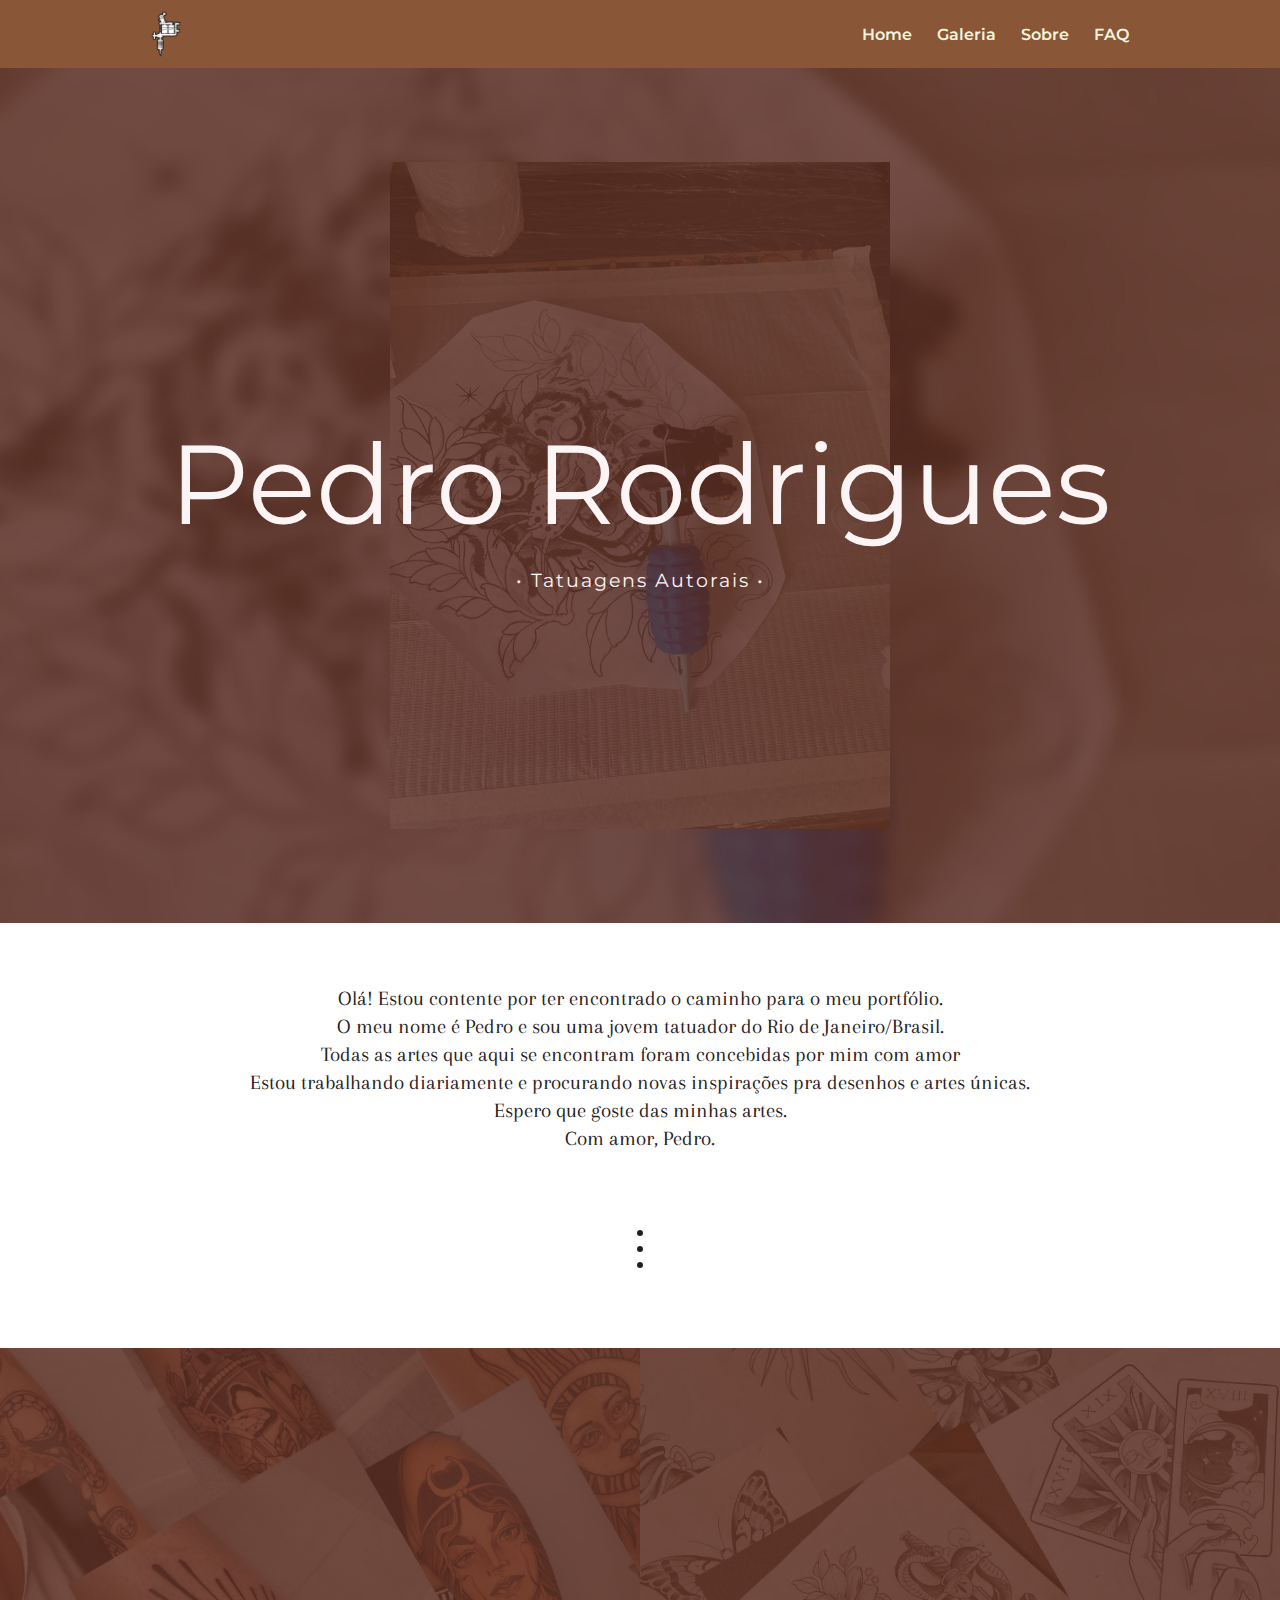
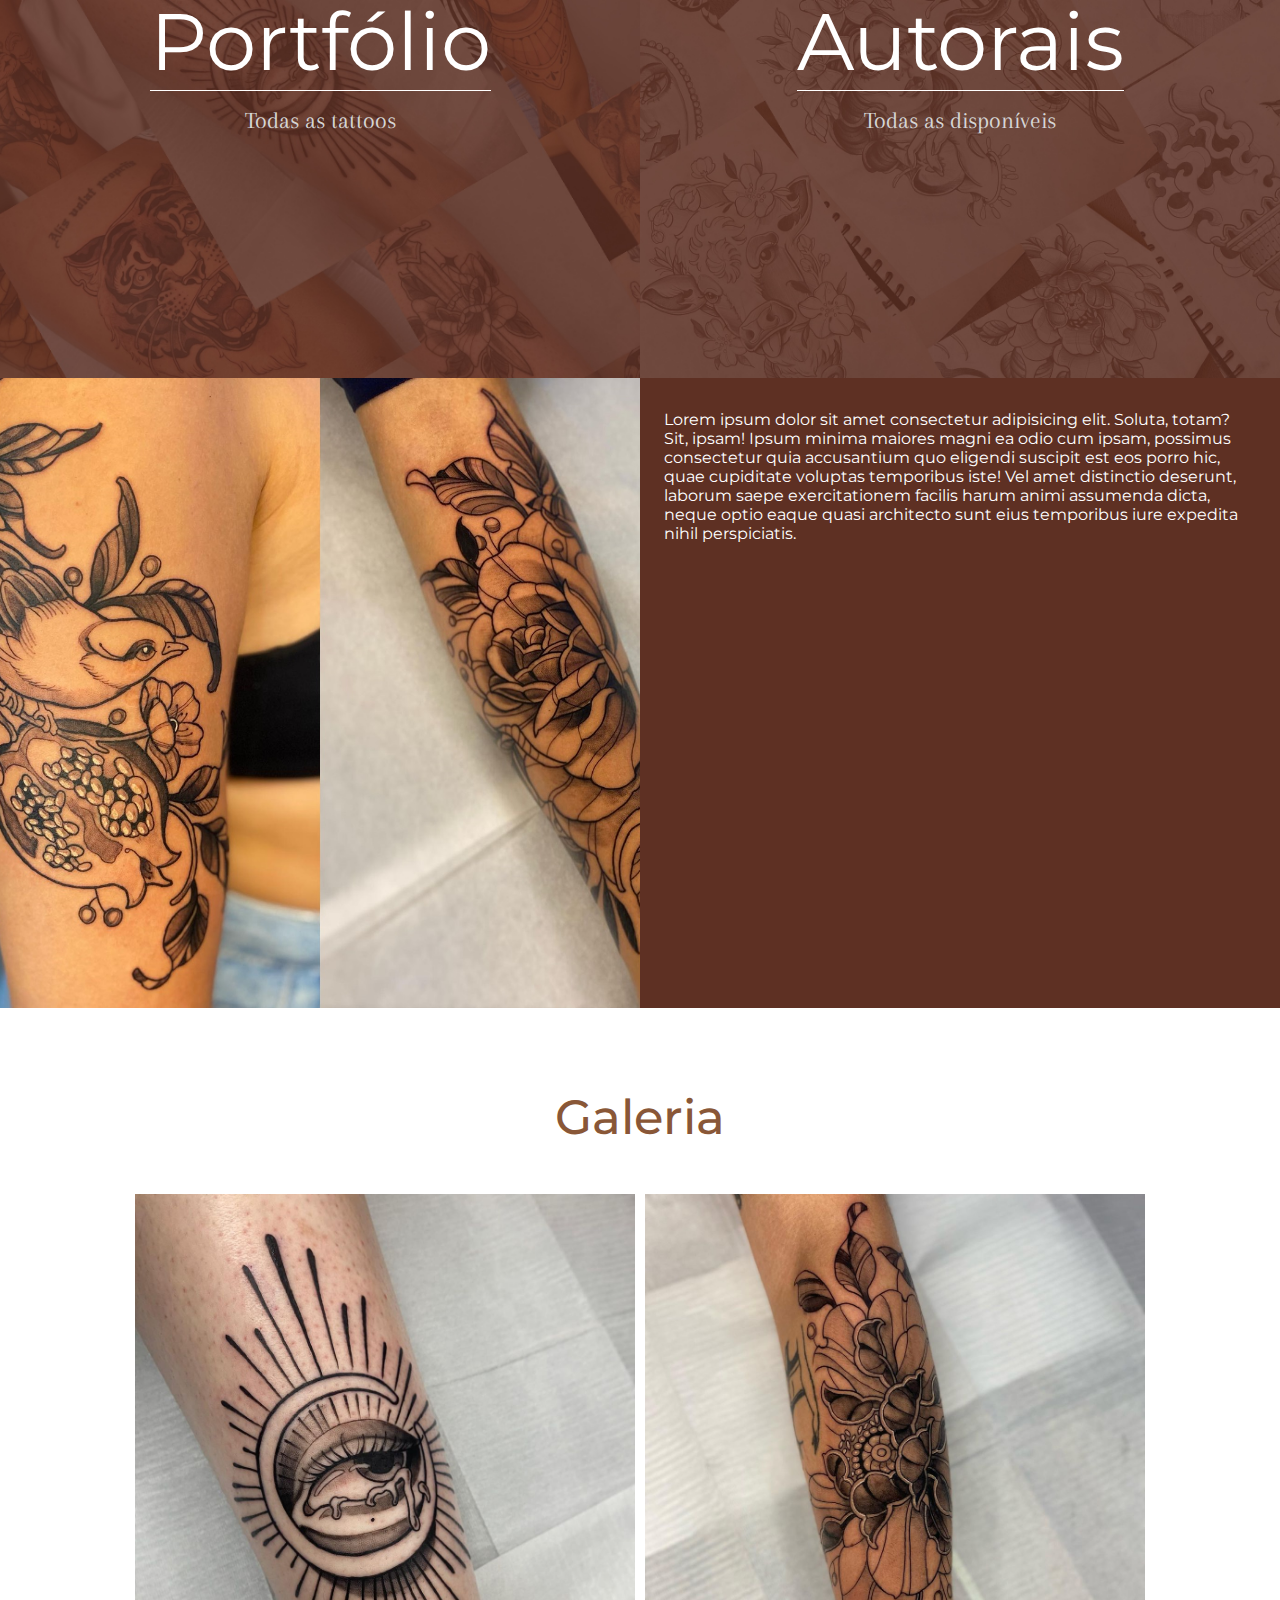
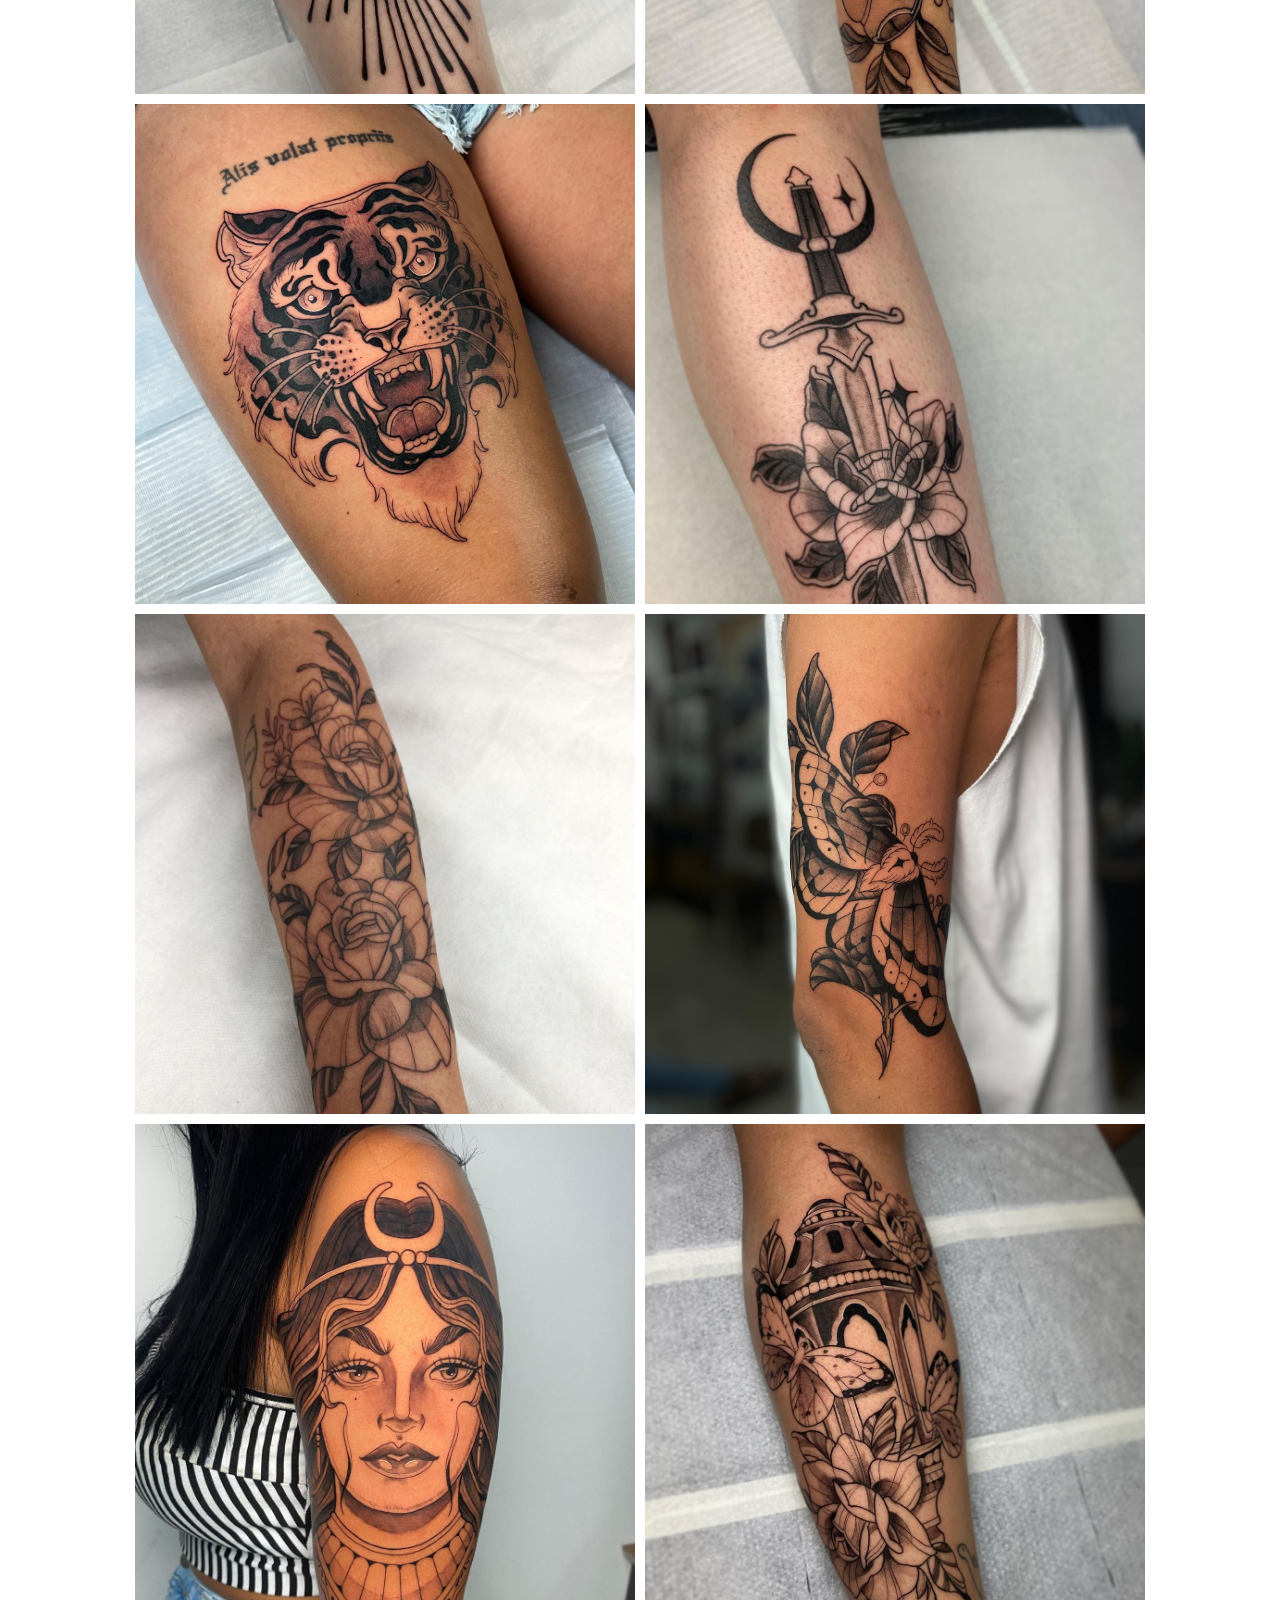
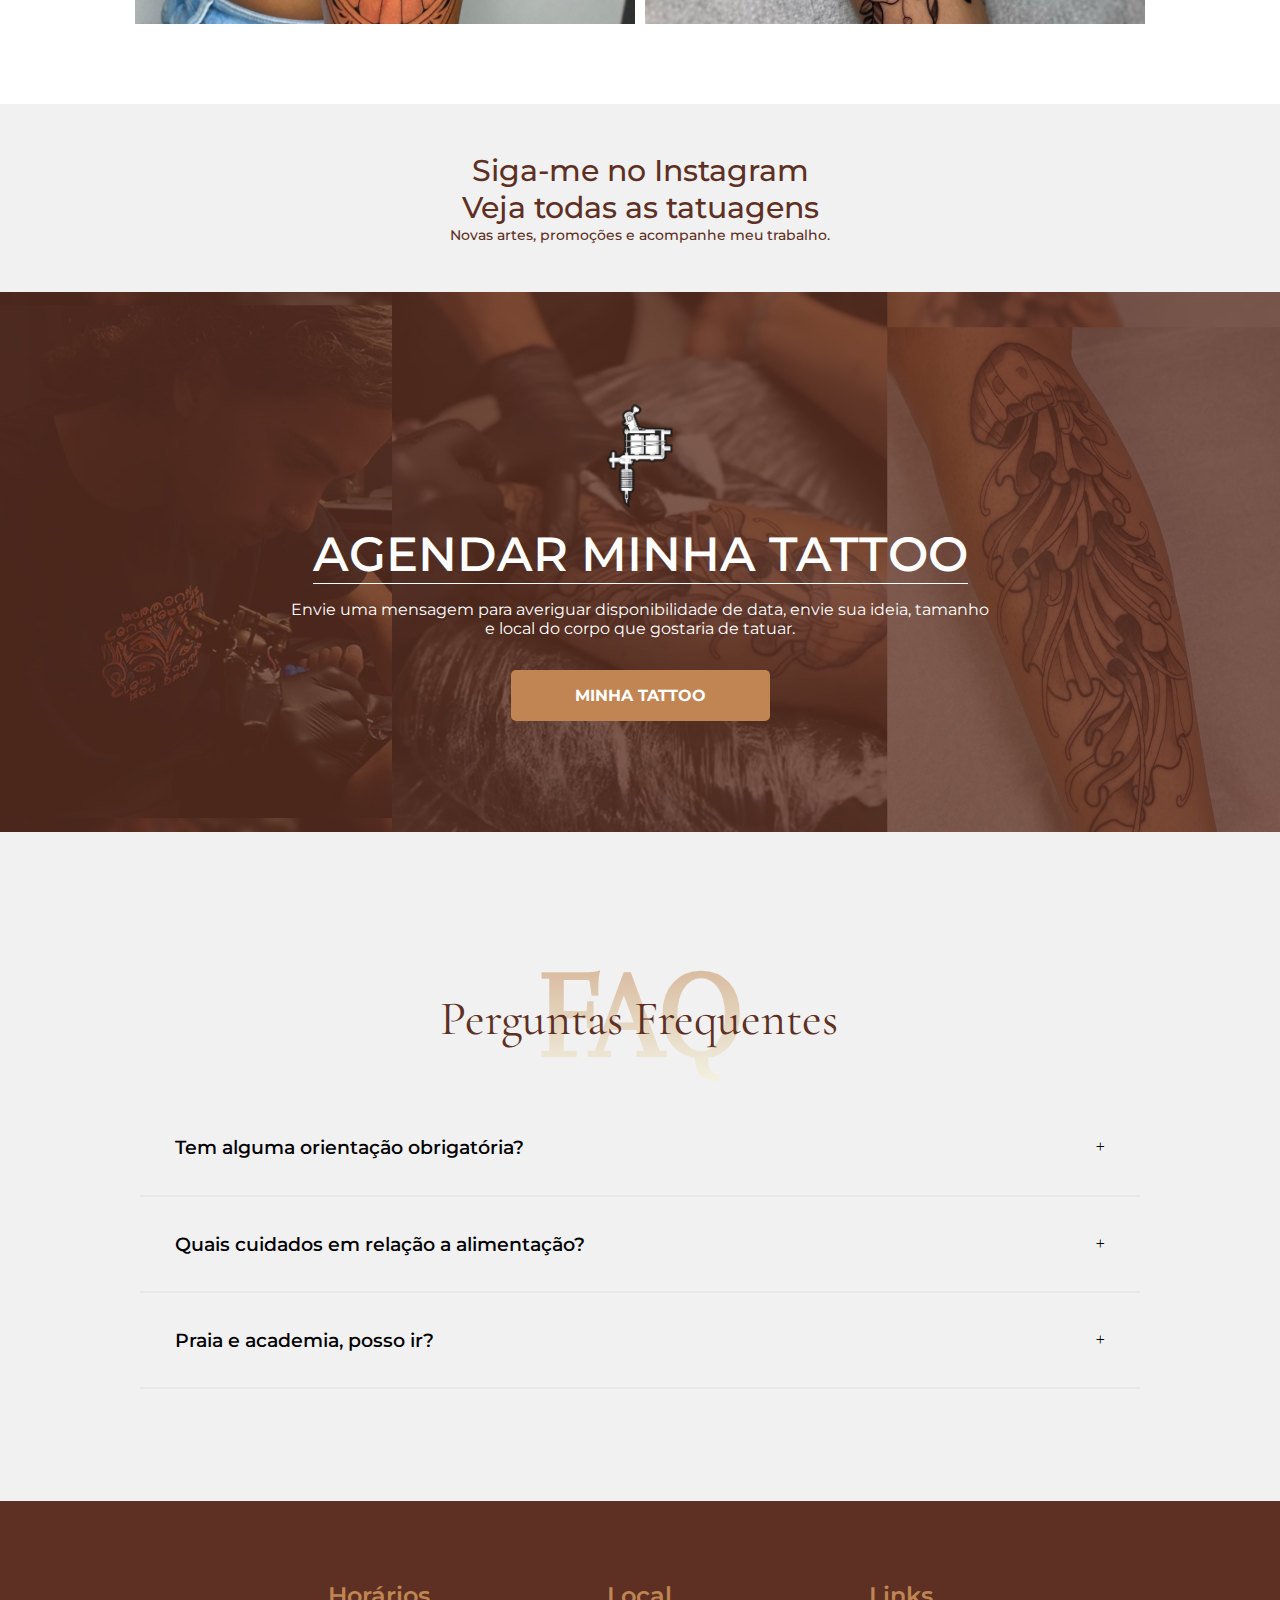
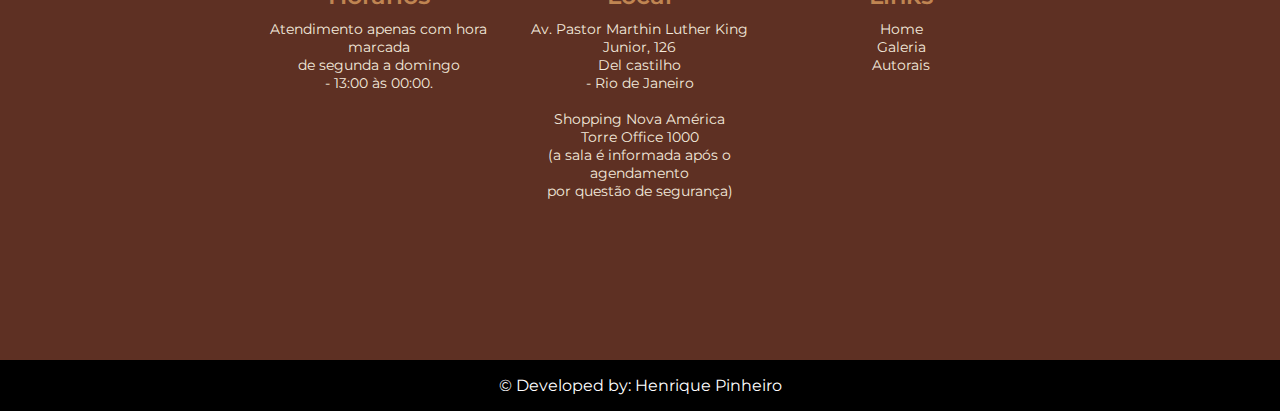
<file: index.html>
<!DOCTYPE html>
<html lang="pt-BR">
<head>
    <meta charset="UTF-8">
    <meta name="viewport" content="width=device-width, initial-scale=1.0">
    <title>Pedro Rodrigues</title>
    <link rel="icon" href="./img/pedro.png">
    <link rel="stylesheet" href="./styles.css">
    <link rel="preconnect" href="https://fonts.googleapis.com">
    <link rel="preconnect" href="https://fonts.gstatic.com" crossorigin>
    <link href="https://fonts.googleapis.com/css2?family=Arapey:ital@0;1&family=Cormorant+Garamond:ital,wght@0,400;0,600;0,700;1,300;1,500;1,700&family=Montserrat:ital,wght@0,200;0,300;0,400;0,500;0,600;0,700;0,900;1,400;1,500&display=swap" rel="stylesheet">
    <link rel="stylesheet" href="https://cdnjs.cloudflare.com/ajax/libs/font-awesome/6.4.0/css/all.min.css"
    integrity="sha512-iecdLmaskl7CVkqkXNQ/ZH/XLlvWZOJyj7Yy7tcenmpD1ypASozpmT/E0iPtmFIB46ZmdtAc9eNBvH0H/ZpiBw=="
    crossorigin="anonymous" referrerpolicy="no-referrer" />
    <link rel="stylesheet" href="https://cdnjs.cloudflare.com/ajax/libs/font-awesome/6.4.2/css/all.min.css" integrity="sha512-z3gLpd7yknf1YoNbCzqRKc4qyor8gaKU1qmn+CShxbuBusANI9QpRohGBreCFkKxLhei6S9CQXFEbbKuqLg0DA==" crossorigin="anonymous" referrerpolicy="no-referrer" />
<body> 
  <header>
    <div class="headersize">
      <img src="/img/maq.png" alt="Maquina de tatuar" class="maquinatattoo">
      <nav class="navbar">
        <ul class="menu">
          <li class="item">
            <a href="/index.html" class="link">Home</a>
          </li>
          <li class="item">
            <a href="#gallery" class="link">Galeria</a>
          </li>
          <li class="item">
            <a href="#" class="link">Sobre</a>
          </li>
          <li class="item">
            <a href="#doubts" class="link">FAQ</a>
          </li>
        </ul>
        <div class="hamburger">
          <span class="bar"></span>
          <span class="bar"></span>
          <span class="bar"></span>
        </div>
      </nav>
    </div>
  </header>

  <main id="main">
      <div class="textmain">
          <h1>Pedro Rodrigues</h1>
          <h2 id="texto"></h2>
      </div>
    <img class="tattophoto" src="/img/imagetattoo.jpg" alt="">
  </main>
  
  <section class="introduction">
    <div class="containertextintro">
      <p class="textintro">Olá! Estou contente por ter encontrado o caminho para o meu portfólio.</p>
      <p class="textintro">O meu nome é Pedro e sou uma jovem tatuador do Rio de Janeiro/Brasil.</p>
      <p class="textintro">Todas as artes que aqui se encontram foram concebidas por mim com amor</p>
      <p class="textintro">Estou trabalhando diariamente e procurando novas inspirações pra desenhos e artes únicas.</p>
      <p class="textintro">Espero que goste das minhas artes.</p>
      <p class="textintro">Com amor, Pedro.</p>
    </div>

    <div class="threepoints">
      <span></span>
      <span></span>
      <span></span>
    </div>

    <div class="pedidopedro">
      <div class="portfoliopedro">
        <a href="https://www.instagram.com/pedrorodrigues.tattoo/" target="_blank">Portfólio</a>
        <p>Todas as tattoos</p>
      </div>
      <div class="tattoosautorais">
        <a href="https://www.instagram.com/stories/highlights/17863521257603297/" target="_blank">Autorais</a>
        <p>Todas as disponíveis</p>
      </div>
    </div>
    
    <div class="pedidopedro2">
      <div class="pedroimg"></div>
      <div class="aboutme">
          <p>Lorem ipsum dolor sit amet consectetur adipisicing elit. Soluta, totam? Sit, ipsam! Ipsum minima maiores magni ea odio cum ipsam, possimus consectetur quia accusantium quo eligendi suscipit est eos porro hic, quae cupiditate voluptas temporibus iste! Vel amet distinctio deserunt, laborum saepe exercitationem facilis harum animi assumenda dicta, neque optio eaque quasi architecto sunt eius temporibus iure expedita nihil perspiciatis.</p>
      </div>
    </div>
  </section>

  <section class="gallery" id="gallery">
    <div class="gallerysize">
      <h1 class="titlegallery">Galeria</h1>
      <div class="tattoos">
        <figure><img src="./img/tattoo1.jpg" alt="Tatugem 1"></figure>
        <figure><img src="./img/tattoo2.jpg" alt="Tatugem 2"></figure>
        <figure><img src="./img/tattoo3.jpg" alt="Tatugem 3"></figure>
        <figure><img src="./img/tattoo4.jpg" alt="Tatugem 4"></figure>
        <figure><img src="./img/tattoo5.jpg" alt="Tatugem 5"></figure>
        <figure><img src="./img/tattoo6.jpg" alt="Tatugem 6"></figure>
        <figure><img src="./img/tattoo7.jpg" alt="Tatugem 7"></figure>
        <figure><img src="./img/tattoo8.jpg" alt="Tatugem 8"></figure>
      </div>
    </div>
    <a href="https://www.instagram.com/pedrorodrigues.tattoo/" target="_blank" class="cardinsta">
      <h1>Siga-me no Instagram</h1>
      <h1>Veja todas as tatuagens</h1>
      <p>Novas artes, promoções e acompanhe meu trabalho.</p>
    </a>
  </section>

  <section class="buytattoo">
    <div class="sizeorcament">
      <img class="maqtattoo" src="/img/maq.png" alt="Máquina de Tatuar">
      <h1 class="titlesize">Agendar minha tattoo</h1>
      <p class="psize">Envie uma mensagem para averiguar disponibilidade de data, envie sua ideia, tamanho <br>e local do corpo que gostaria de tatuar.</p>
      <a class="buttontotattoo" href="https://wa.me/5521987532569?text=Ol%C3%A1,%20gostaria%20de%20solicitar%20um%20or%C3%A7amento." target="_blank">Minha tattoo</a>
    </div>
  </section>

  <section class="doubts" id="doubts">
      <div class="doubtssize">
        <div class="faqtitle">
          <h1>FAQ</h1>
          <p>Perguntas Frequentes</p>
        </div>
        <div class="cardsdoubts">
          <div class="cardquestion">
            <div class="question">
              <h2>Tem alguma orientação obrigatória?</h2>
              <p class="plus closed">+</p>
            </div>
            <div class="answer">
              <p>Não tire a casca, não fique coçando a tatuagem, dê no máximo alguns leves tapas pra aliviar e não deixe a tatuagem ficar ressecada, qualquer creme hidratante serve.</p>
            </div>
          </div>
          <div class="cardquestion">
              <div class="question">
                <h2>Quais cuidados em relação a alimentação?</h2>
                <p class="plus closed">+</p>
              </div>
              <div class="answer">
                <p>Salame, presunto, bacon, mortadela, peito de peru, entre outros alimentos embutidos são alimentos com alto teor de gorduras e, consequentemente, aumentam as inflamações no organismo, desviando os agentes imunológicos e retardando a cicatrização das áreas tatuadas.</p>
              </div>
          </div>
          <div class="cardquestion">
              <div class="question">
                <h2>Praia e academia, posso ir?</h2>
                <p class="plus closed">+</p>
              </div>
              <div class="answer">
                <p>Para voltar à prática esportiva aquática o ideal é esperar no mínimo 30 dias (média da cicatrização completa); se conseguir esperar mais, é sempre melhor, pois a tattoo é um machucado e através dos poros pode entrar alguma impureza fazendo com que prejudique a cicatrização, podendo até gerar algum tipo de infecção.</p>
              </div>
          </div>
        </div>
      </div>
  </section>

  <footer>
      <div class="sectionsfooter">
        <div class="divfooter">
          <h2>Horários</h2>
          <p>Atendimento apenas com hora marcada<br> de segunda a domingo<br>- 13:00 às 00:00.</p>
        </div>
        <div class="divfooter">
          <h2>Local</h2>
          <p>Av. Pastor Marthin Luther King Junior, 126</p>
          <p>Del castilho</p>
          <p>- Rio de Janeiro</p>
          <br>
          <p>Shopping Nova América</p>
          <p>Torre Office 1000</p>
          <p>(a sala é informada após o agendamento<br> por questão de segurança)</p>
        </div>
        <div class="divfooter">
          <h2>Links</h2>
          <a href="#main">Home</a>
          <a href="portfolio.html">Galeria</a>
          <a href="https://www.instagram.com/stories/highlights/17863521257603297/" target="_blank">Autorais</a>
        </div>
      </div>
  </footer>
  
  <p class="cop">© Developed by: <a href="#">Henrique Pinheiro</a></p>
  <script src="./main.js"></script>
</body>
</html>
</file>
<file: styles.css>
:root {
    --color-bege: #F5F5DC;
    --color-white-less: #fdf5f5;
    --color-bege-claro: #f3e9dc;
    --color-marrom-1: #895737;
    --color-marrom-2: rgb(94, 48, 35);
    --color-marrom-1e5: #c08552;
    --font: 'Montserrat', sans-serif;
    --font-two: 'Cormorant Garamond', serif;
    --font-arapey: 'Arapey', serif;
}

* {
    margin: 0;
    padding: 0;
    border: 0;
    box-sizing: border-box;
    font-size: 100%;
    font: inherit;
    scroll-behavior: smooth;
    vertical-align: baseline;
    list-style: none;
    text-decoration: none;
}

header {
    background-color: var(--color-marrom-1);
}

header .headersize {
    max-width: 1000px;
    width: 100%;
    margin: 0 auto;

    display: flex;
    justify-content: space-between;
    align-items: center;
    padding: .7rem;
}

.maquinatattoo {
    width: 30px;
}

header .logo {
    font-family: var(--font);
    font-weight: 600;
    color: var(--color-bege);
    font-size: 1.5rem;
    padding: 0rem 2rem;
}

nav {
    display: flex;
    align-items: center;
}

nav ul {
    display: flex;
    gap: 25px;
}

nav ul li a {
    font-family: var(--font);
    color: var(--color-bege);
    font-weight: 600;
}

.hamburger {
    cursor: pointer;
    display: none;
}

.hamburger .bar {
    display: block;
    width: 25px;
    height: 3px;
    margin: 5px auto;
    -webkit-transition: all 0.3 ease-in-out;
    transition: all 0.3 ease-in-out;
    background-color: rgb(255, 255, 255);
}

main {
    display: flex;
    flex-direction: column;
    justify-content: center;
    align-items: center;

    height: 95vh;
    background-size: cover;
    background-repeat: no-repeat;
    background-position: right;
    position: relative;
    background-image: url(/img/bgdesfoque.jpg);
}

.textmain {
    z-index: 10;
    display: flex;
    flex-direction: column;
    justify-content: center;
    align-items: center;
    position: absolute;
    margin: 0 auto;
    text-align: center;
}

.textmain h1 {
    font-size: 7rem;
    padding: 1rem;
    font-family: var(--font);
    color: var(--color-white-less);
}

@media (max-width: 1024px) {
    .textmain h1 {
        font-size: 3.5rem;
        text-align: center;
    }
}

.textmain h2 {
    font-family: var(--font);
    color: var(--color-white-less);
    font-size: 1.2rem;
    overflow: hidden;
    white-space: nowrap;
    letter-spacing: 2px;
    animation: typing 5s steps(90) 1s 1 normal both;
}

@keyframes typing {
    from {
        width: 0;
    }
    to {
        width: 100%;
    }
}

.tattophoto {
    position: relative;
    z-index: 1;
    max-width: 500px;
    width: 100%;
}

.containertextintro {
    margin: 4rem 0rem 5rem 0rem;
}

.textintro {
    font-family: var(--font-arapey);
    font-size: 1.3rem;
    color: #1F2021;
    text-align: center;
    margin: 5px 0;
}

.threepoints {
    display: flex;
    flex-direction: column;
    justify-content: center;
    align-items: center;
    gap: 10px;
    margin-bottom: 5rem;
}

.threepoints span {
    width: 6px;
    height: 6px;
    background-color: #1F2021;
    display: block;
    border-radius: 100%;
}

.pedidopedro, .pedidopedro2 {
    display: grid;
    grid-template-columns: 1fr 1fr;
    width: 100%;
    height: 70vh;
    position: relative;
}

.pedidopedro .portfoliopedro,
.pedidopedro .tattoosautorais {
  width: 100%;
  height: 100%;
  background-size: cover;
  background-repeat: no-repeat;
  background-position: center;
  position: relative;
  display: flex;
  justify-content: center;
  flex-direction: column;
  align-items: center;
}

.pedidopedro .portfoliopedro {
    background-image: url('./img/portfoliobg.jpg'); 
}

.pedidopedro .tattoosautorais {
    background-image: url('./img/bgautorais2.jpg'); 
}

.pedidopedro a {
    color: white; 
    font-size: 5rem; 
    text-align: center;
    z-index: 1;
    border-bottom: 1px solid #fff;
    text-align: center;
    font-family: "Montserrat", sans-serif, monospace;
    box-shadow: inset 0 0 0 0 #d4d4d4;
    -webkit-transition: ease-out 0.4s;
    -moz-transition: ease-out 0.4s;
    transition: ease-out 0.4s;
    &:hover {
      box-shadow: inset 400px 0 0 0 #ffffff;
      color: #7a5449;
    }
}

.pedidopedro .portfoliopedro p,
.pedidopedro .tattoosautorais p {
    font-family: var(--font-arapey);
    font-size: 1.5rem;
    margin-top: 1rem;
    color: #d6d6d6;
}

.aboutme {
    background-color: var(--color-marrom-2);
    font-family: "Montserrat", sans-serif, monospace;
    color: #fff;
    font-size: 1rem;
    padding: 2rem 1.5rem;
}

.pedroimg {
    background-image: url('./img/bgtattoo.jpg'); 
    width: 100%;
    height: 100%;
    background-size: cover;
    background-repeat: no-repeat;
    background-position: center;
}

@media (max-width: 768px) {
    .pedidopedro,
    .pedidopedro2 {
      grid-template-columns: 1fr;
      height: 85vh;
    }
}

.gallery {
    display: flex;
    flex-direction: column;
    justify-content: center;
    align-items: center;
    background-color: #FFF;
}

@media (max-width: 450px) {
    .gallery {
        padding-top: 10rem;
    }
}

.gallerysize {
	width: 100%;
	margin: 0 auto;

    margin: 5rem 0rem;
}

.gallerysize .titlegallery {
    text-align: center;
    font-size: 3rem;
    font-family: var(--font);
    color: var(--color-marrom-1);
    font-weight: 500;
}

.gallerysize .tattoos {
    display: flex;
    gap: 10px;
    flex-wrap: wrap;
    justify-content: center;
    align-items: center;
    margin-top: 3rem;
}

.figureinsta {
    display: flex;
    flex-direction: column;
    background-color: var(--color-marrom-2);
    justify-content: center;
    align-items: center;
}

.gallerysize .tattoos figure .img {
    width: 500px;

    display: flex;
    flex-direction: column;
    justify-content: center;
    align-items: center;
}

.gallerysize .tattoos figure {
    overflow: hidden;
    aspect-ratio: 1;
    max-width: 500px;
}

@media (max-width: 980px) {
    .gallerysize .tattoos figure {
        max-width: 460px;
    }
}
@media (max-width: 930px) {
    .gallerysize .tattoos figure {
        max-width: 390px;
    }
}
@media (max-width: 785px) {
    .gallerysize .tattoos figure {
        max-width: 340px;
    }
}
@media (max-width: 690px) {
    .gallerysize .tattoos figure {
        max-width: 300px;
    }
}
@media (max-width: 600px) {
    .gallerysize .tattoos figure {
        max-width: 100%;
        padding: 1rem;
    }
}

.gallerysize .tattoos figure img {
    width: 100%;
    cursor: pointer;
    -webkit-transform: scale(1);
	transform: scale(1);
	-webkit-transition: .3s ease-in-out;
	transition: .3s ease-in-out;
}

.gallerysize figure:hover img {
    -webkit-transform: scale(1.3);
	transform: scale(1.3);
}

.cardinsta {
    width: 100%;
    background-color: #f1f1f1;
    padding: 3rem 0rem;
    display: flex;
    flex-direction: column;
    justify-content: center;
    align-items: center;
}

.cardinsta h1 {
    text-align: center;
    font-size: 1.9rem;
    font-family: var(--font);
    color: var(--color-marrom-2);
    font-weight: 500;
}

.cardinsta p {
    text-align: center;
    font-size: .9rem;
    font-family: var(--font);
    color: var(--color-marrom-2);
    font-weight: 500;
}

.doubts {
    background-color: #f1f1f1;
    padding-bottom: 5rem;
}

.doubtssize {
    max-width: 1000px;
	width: 100%;
	margin: 0 auto;

    padding: 7rem 0rem 2rem 0rem;
}

.doubtssize .faqtitle {
    position: relative;
}

.doubtssize .faqtitle h1 {
    text-align: center;
    font-size: 8rem;
    font-family: var(--font-arapey);
    font-weight: 600;
    background: linear-gradient(to bottom, #c08552, #F5F5DC);
    -webkit-background-clip: text;
    color: transparent;
    opacity: 60%;
}

.doubtssize .faqtitle p {
    position: absolute;
    left: 30%;
    top: 33%;

    font-size: 3rem;
    font-family: var(--font-two);
    color: var(--color-marrom-2);
}

.cardsdoubts {
    margin-top: 1rem;
}

.cardquestion {
    &:nth-child(-n + 3) {
        border-bottom: 2px solid #e9e8e8;
    }
}

.question {
    display: flex;
    align-items: center;
    justify-content: space-between;
    padding: 2.2rem;
    cursor: pointer;
}

.question:hover {
    background-color: #f6f6f6;
}

.question:hover h2 {
    text-decoration: underline;
}

.cardquestion .question h2 {
    font-size: 1.2rem;
    font-family: var(--font);
    font-weight: 550;
}

.cardquestion .answer {
    display: none;
    padding: 1.4rem 0rem 2rem 2.2rem;
}

.cardquestion .answer.active {
    display: block;
}

.cardquestion .answer p {
    font-family: var(--font);
    font-weight: 450;
    color: #000;
    margin-top: .6rem;
}

.buytattoo {
    height: 60vh;

    display: flex;
    justify-content: center;
    align-items: center;

    background-image: url('./img/bgbuy.jpg'); 
    width: 100%;

    background-size: cover;
    background-repeat: no-repeat;
    background-position: center;
}

.sizeorcament {
    display: flex;
    flex-direction: column;
    justify-content: center;
    align-items: center;
}

.sizeorcament .maqtattoo {
    width: 10%;
    margin-bottom: 1rem;
}

.sizeorcament .titlesize {
    font-size: 3rem;
    font-family: var(--font);
    color: #fff;
    font-weight: 550;
    text-align: center;
    margin-bottom: 1rem;
    text-transform: uppercase;
    border-bottom: 1px solid #fff;
}

@media (max-width: 600px) {
    .sizeorcament .titlesize {
        border: 0;
        font-size: 2rem;
    }
    .sizeorcament .psize {
        padding: 1rem;
    }
}

.sizeorcament .psize {
    font-size: 1rem;
    font-family: var(--font);
    font-weight: 400;
    color: #fff;
    text-align: center;
    margin-bottom: 2rem;
}

.sizeorcament .buttontotattoo  {
    padding: 1rem 4rem;
    background-color: var(--color-marrom-1e5);
    font-family: var(--font);
    color: #fff;
    font-weight: 700;
    text-transform: uppercase;
    border-radius: 5px;
}

.sizeorcament .buttontotattoo  p {
    font-family: var(--font);
    font-weight: 600;
}

.sizeorcament .buttontotattoo img {
    width: 30%;
}

footer {
    background-color: var(--color-marrom-2);
    padding: 5rem;

    display: flex;
    flex-direction: column;
    align-items: center;
    justify-content: center;
}

.sectionsfooter {   
    width: 70%;
    display: flex;
    justify-content: space-around;

    margin-bottom: 5rem;
}

.linkfooter {
    display: flex;
    flex-direction: column;
    justify-content: center;
    align-items: center;
    padding: 3rem 0rem;
}

.linkfooter p {
    font-family: var(--font);
    color: var(--color-marrom-1e5);
    font-size: 1.2rem;
    font-weight: 700;
}

.linkfooter a {
    background-color: #e9e8e8;
    padding: 1.1rem 2rem;
    border-radius: 5px;
    margin-top: 1rem;
    font-family: var(--font);
    color: var(--color-marrom-2);
}

.divfooter {
    display: flex;
    flex-direction: column;
    text-align: center;
    width: 30%;
}

.divfooter h2 {
    font-family: var(--font);
    color: var(--color-marrom-1e5);
    font-size: 1.5rem;
    font-weight: 600;
    margin-bottom: 10px;
}

.divfooter p {
    font-family: var(--font);
    color: var(--color-bege-claro);
    font-size: .9rem;
}

.divfooter a {
    font-family: var(--font);
    color: var(--color-bege-claro);
    font-size: .9rem;
}

.cop {
    background-color: #000000;
    text-align: center;
    font-family: var(--font);
    color: #fff;
    padding: 1rem;
    font-size: 1rem;
}

.cop a {
    font-family: var(--font);
    color: #fff;
    font-size: 1rem;
}

@media (max-width: 1060px) {
    .sectionsfooter {   
        width: 80%;
        display: flex;
        flex-direction: column;
        gap: 20px;
    }
    .divfooter {
        justify-content: center;
        align-items: center;
        width: 100%;
    }
    .divfooter a {
        text-align: center;
    }
}

@media (max-width: 678px) {
    header {
        padding: 0rem 2rem;
        width: 100%;
    }
    .menu {
        position: fixed;
        z-index: 777;
        left: -100%;
        top: 0px;
        gap: 0;
        flex-direction: column;
        justify-content: center;
        background-color: var(--color-marrom-2);
        width: 100%;
        height: 100%;
        text-align: center;
        transition: 0.3s;
    }
    .instanav {
        display: none;
    }
    .item {
        margin: 25px 0;
    }
    .link {
        color: white;
      }
      .menu.active {
        left: 0;
      }
      .hamburger {
        display: block;
        z-index: 777;
      }
      .hamburger.active {
        position: fixed;
        right: 40px;
      }
      .hamburger.active .bar:nth-child(2) {
        opacity: 0;
      }
      .hamburger.active .bar:nth-child(1) {
        transform: translateY(8px) rotate(45deg);
        background-color: white;
      }
      .hamburger.active .bar:nth-child(3) {
        transform: translateY(-8px) rotate(-45deg);
        background-color: white;
      }


    .sizeabout {
        flex-direction: column;
        justify-content: center;
        align-items: center;
    }
    .sizeabout img {
        max-width: 100%;
    }
    .sizeabout h1, .sizeabout p {
        text-align: center;
        padding: 0rem 1rem;
    }
}

@media (max-width: 450px) {
    main h1 {
    font-size: 2rem;
    }
    .pedidopedro,
    .pedidopedro2 {
      grid-template-columns: 1fr;
      height: 57vh;
    }
    .pedidopedro a {
    font-size: 3rem; 
    }
    .pedroimg {
        height: 40vh;
    }
    .doubtssize .faqtitle   {
        margin-top: 8em;
    }
    .doubtssize .faqtitle p {
        font-size: 1.6rem;
        left: 17%;
        top: 40%;
    }
    footer {
        padding: 2rem 2rem 0rem 2rem;
    }
    .linkfooter p {
        text-align: center;
    }
    .linkfooter a {
        padding: 1rem 1.5rem;
    }
    .buytattoo {
        height: 100vh;
        padding-top: 5rem;
    }
    .sizeorcament {
        padding: 3rem 0rem;
    }
    .sizeorcament .titlesize h1 {
        font-size: 1rem;
    }
    .sizeorcament .titlesize {
        border: 0;
        font-size: 2rem;
    }
}
</file>
